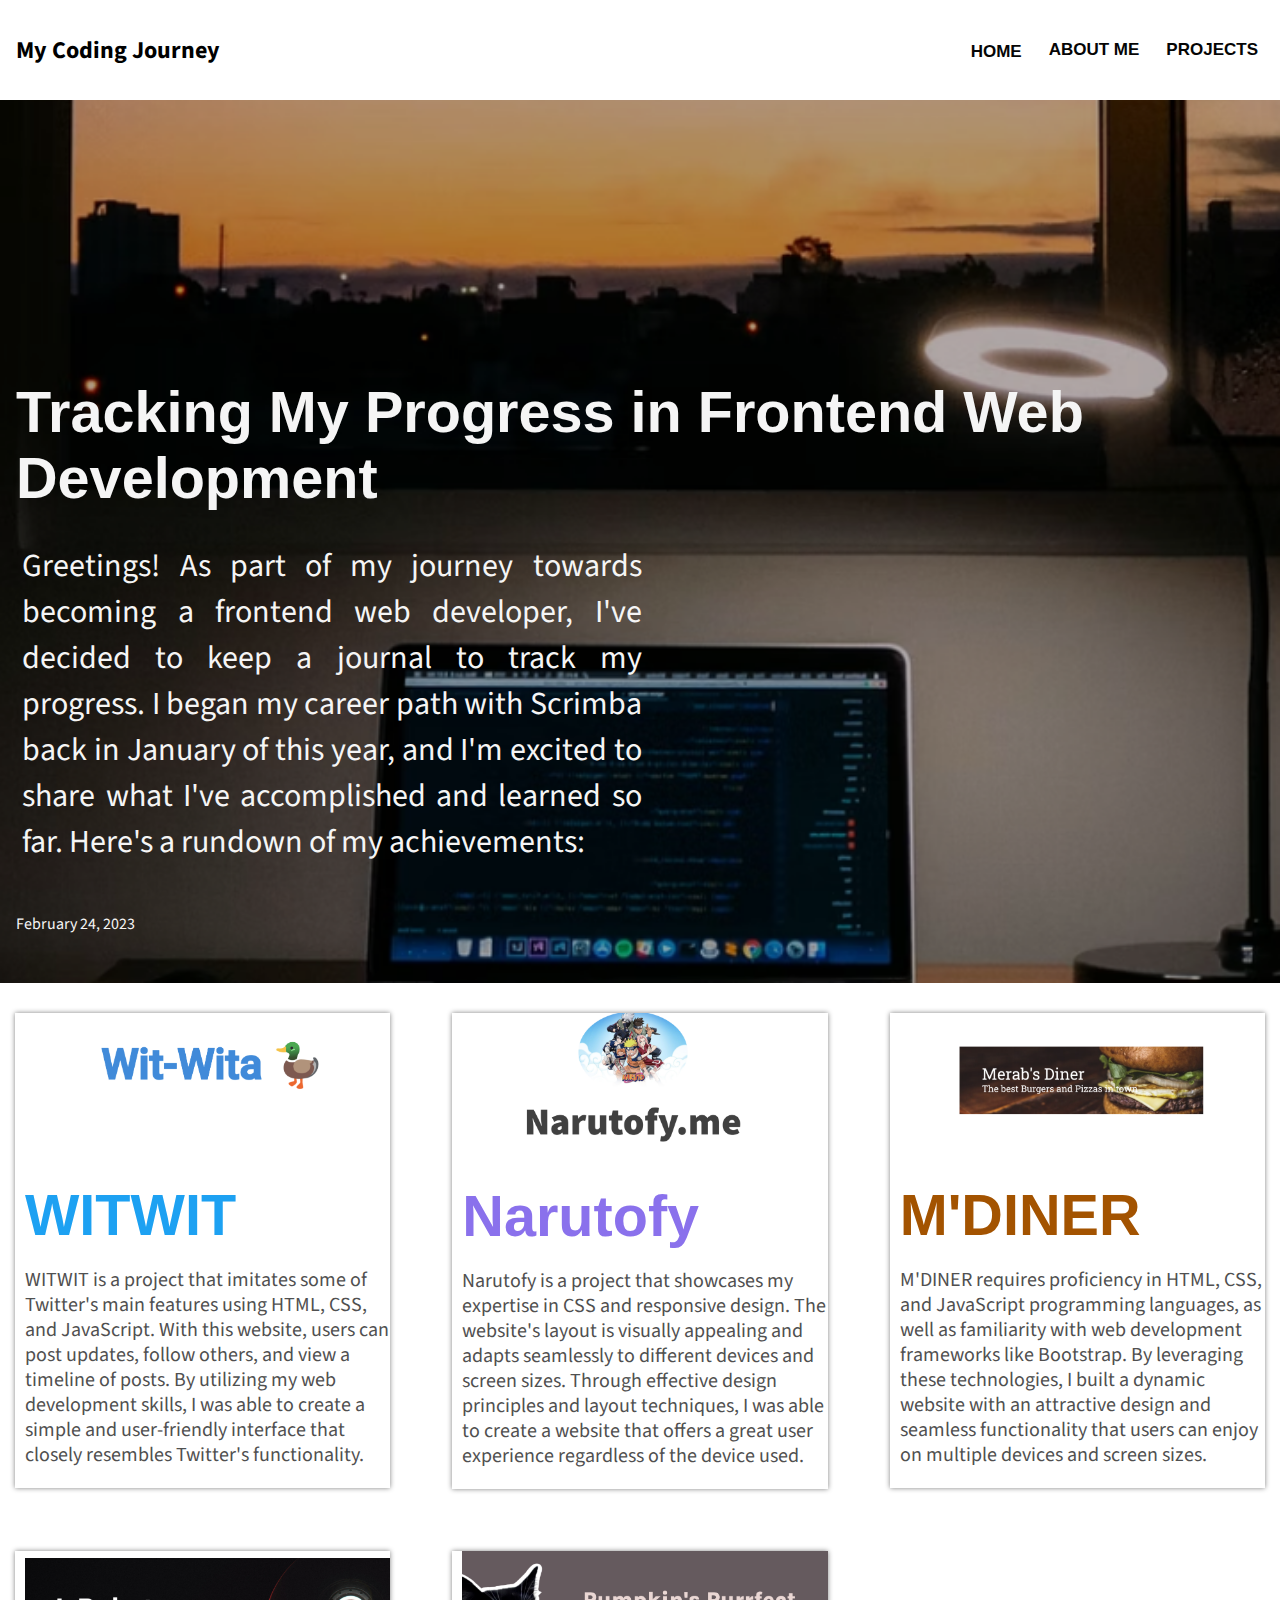
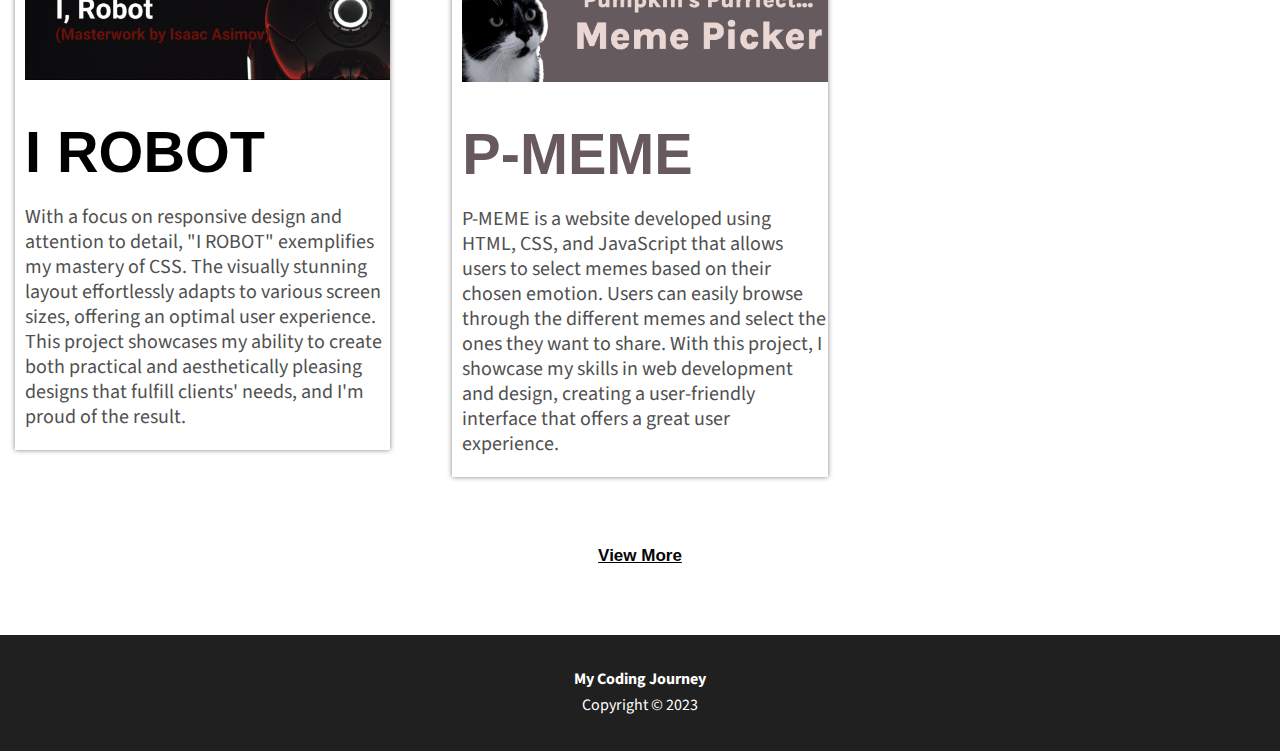
<file: index.html>
<!-- Start of HTML document -->
<!DOCTYPE html>
<html>

<head>
    <title>Mylearningnote</title> 
    <!-- Define viewport settings for responsive design -->
    <meta name="viewport" content= "width=device-width, initial-scale=1.0">
    <!-- Add Google Fonts to be used in the document -->
    <link rel="preconnect" href="https://fonts.googleapis.com">
    <link rel="preconnect" href="https://fonts.gstatic.com" crossorigin>
    <link href="https://fonts.googleapis.com/css2?family=Roboto+Slab&family=Source+Sans+Pro:ital,wght@0,600;0,700;0,900;1,400;1,600;1,700&display=swap" rel="stylesheet">
    <!-- Add custom CSS file for styling -->
    <link rel="stylesheet" href="style.css">
    <!-- Add Font Awesome CSS library from CDNJS -->
    <link rel="stylesheet" href="https://cdnjs.cloudflare.com/ajax/libs/font-awesome/6.4.0/css/all.min.css" integrity="sha512-iecdLmaskl7CVkqkXNQ/ZH/XLlvWZOJyj7Yy7tcenmpD1ypASozpmT/E0iPtmFIB46ZmdtAc9eNBvH0H/ZpiBw==" crossorigin="anonymous" referrerpolicy="no-referrer" />

</head>
<body>
    
<!-- Define the header section -->
<header >
   <!-- Add logo text with an icon -->
   <p class="logotext"> </i>My Coding <i class="fa-solid fa-laptop-code"></i> Journey</p>
   <!-- Add menu button and dropdown menu for navigation -->
   <div class="menu">
    <i class="fa-solid fa-bars " id="menubar" ></i>
      <div class="dropdownmenu" id="dropdownmenu">
        <button class="home" > <i class="fa-solid fa-house-user" ></i>  HOME</button>
        <button class="about" >ABOUT ME</button>
        <button class="projectsinnavbar" >PROJECTS</button>
      </div>

    </div>
   <!-- Add buttons for navigation -->
   <div class="btns">
    
    <button class="home"> <i class="fa-solid fa-house-user"></i>  HOME</button>
    <button class="about" >ABOUT ME</button>
    <button class="projectsinnavbar" >PROJECTS</button>
   </div>
</header>



<!-- Define the hero section -->
<main id="main">
<section class="hero" id="hero">
  <div class="hero-text">
    <h1>Tracking My Progress in Frontend Web Development</h1>
    <p class="greeting">Greetings! As part of my journey towards becoming a frontend web developer, I've decided to keep a journal to track my progress. I began my career path with Scrimba back in January of this year, and I'm excited to share what I've accomplished and learned so far.
      Here's a rundown of my achievements:</p>
    <p class="herotextdata">February 24, 2023</p>
  </div>

</section>

<section class="posts-section"> 
  <div class="n1-post num1">
    <div class="linkbtn">
      <button class="github golink"  id="git1" >GitHub</button>
      <button class="netlify golink"  id="net1" >Netlify</button>
    </div>
    <img src="images/blog1.png" alt="">
    <h1 class="blogheading">WITWIT</h1>
    <p class="bloginfo">WITWIT is a project that imitates some of Twitter's main features using HTML, CSS, and JavaScript. With this website, users can post updates, follow others, and view a timeline of posts.
       By utilizing my web development skills, I was able to create a simple and user-friendly interface that closely resembles Twitter's functionality.</p>
  </div>
  <div class="n1-post num2" id="post" >
    <div class="linkbtn" id="linkbtn">
      <button class="github golink " id="git2" >GitHub</button>
      <button class="netlify golink "id="net2" >netlify</button>
  </div>
    <img src="images/blog2.png" alt="">
    <h1 class="blog2header">Narutofy</h1>
    <p class="bloginfo num2info ">
      Narutofy is a project that showcases my expertise in CSS and responsive design. The website's layout is visually appealing and adapts 
      seamlessly to different devices and screen sizes. Through effective design principles and layout techniques, I was able to create a website 
      that offers a great user experience regardless of the device used.
    </p>
  </div>
  <div class="n1-post num3" id="post" >
    <div class="linkbtn" id="linkbtn">
      <button class="github golink " id="git3">GitHub</button>
      <button class="netlify golink "id="net3">netlify</button>
  </div>
<img  src="images/blog3.png" alt="">
<h1 class="blog3heading">M'DINER</h1>
<p class="bloginfo" >M'DINER requires proficiency in HTML, CSS, and JavaScript programming languages, as well as familiarity with web development 
  frameworks like Bootstrap. By leveraging these technologies, I built a dynamic website with an attractive design and seamless functionality that users
   can enjoy on multiple devices and screen sizes.
</p>
  </div>
  <div class="n1-post num4" id="post" >
    <div class="linkbtn" id="linkbtn">
      <button class="github golink " id="git4">GitHub</button>
      <button class="netlify golink "id="net4" >netlify</button>
  </div>
<img src="images/blog4.png" alt="">
<h1 class="blog4heading">I ROBOT</h1>
<p class="bloginfo num4info">
  With a focus on responsive design and attention to detail, "I ROBOT" exemplifies my mastery of CSS. The visually stunning 
  layout effortlessly adapts to various screen sizes, offering an optimal user experience. This project showcases my ability to 
  create both practical and aesthetically pleasing designs that fulfill clients' needs, and I'm proud of the result.
</p>

  </div>
  <div class="n1-post num5" id="post" >
    <div class="linkbtn" id="linkbtn">
      <button class="github golink " id="git5">GitHub</button>
      <button class="netlify golink " id="net5">netlify</button>
  </div>
    <img src="images/blog5.png" alt="">
    <h1 class="blog5heading">P-MEME</h1>
    <p class="bloginfo">
      P-MEME is a website developed using HTML, CSS, and JavaScript that allows users to select memes based on their chosen emotion. Users can easily browse through the different
       memes and select the ones they want to share. With this project, I showcase my skills in web development and design, creating a user-friendly interface that offers a great user experience.
    </p>
  </div>
  
 </section>
<section class="viewmore" >

  <button class="viewmorebtn" id="viewmore">View More</button>

</section>
</main>
<footer>
<p class="footinfo1" >
  My Coding Journey
</p>
<p class="footinfo2" >Copyright &#169 2023</p>
</footer>

<!-- Add custom JavaScript file for interactivity -->
<script src="index.js" type="module" ></script>
</body>


</html>
<!-- End of HTML document -->
</file>
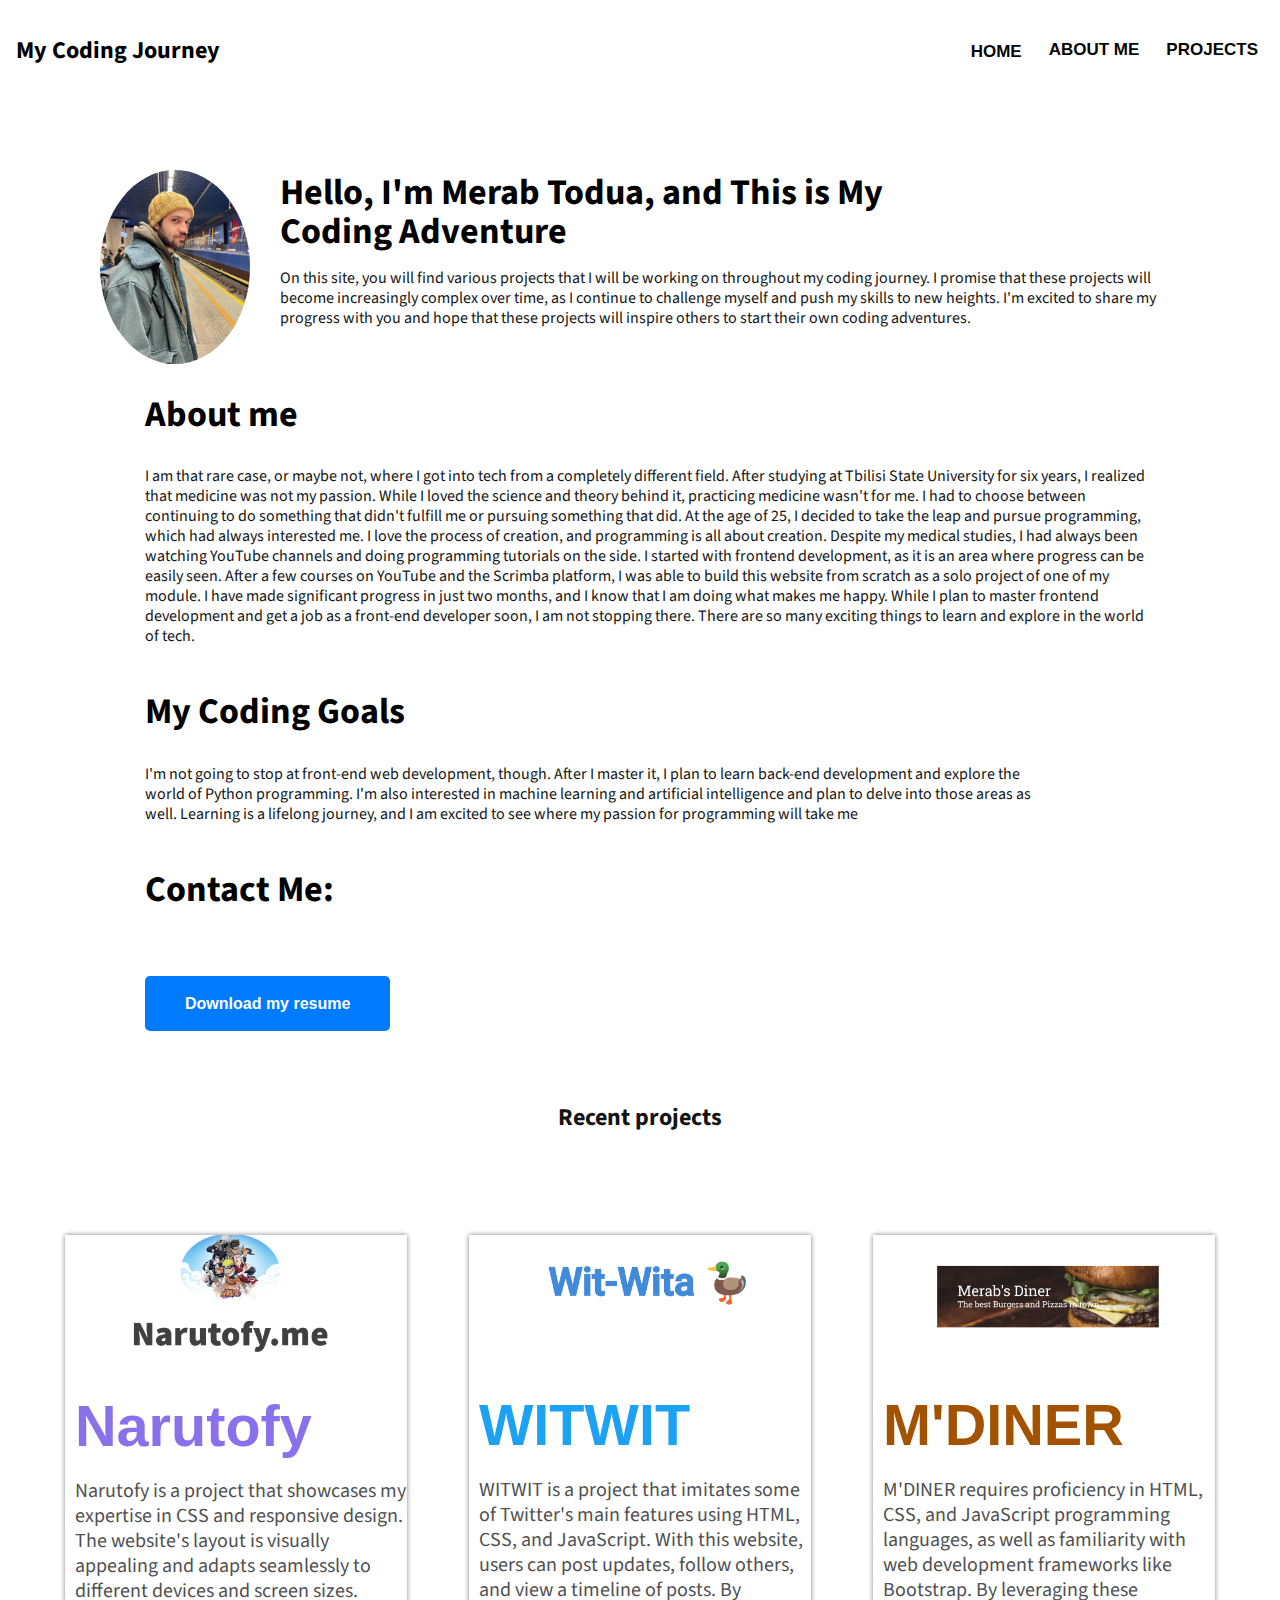
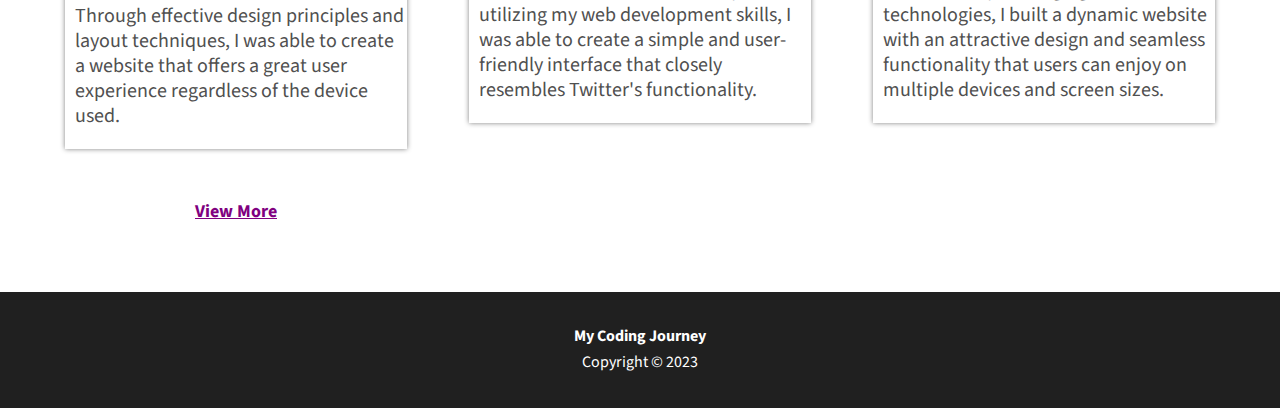
<file: aboutme.html>
<!-- Start of HTML document -->
<!DOCTYPE html>
<html>

<head>
    <title>Mylearningnote</title> 
    <!-- Define viewport settings for responsive design -->
    <meta name="viewport" content= "width=device-width, initial-scale=1.0">
    <!-- Add Google Fonts to be used in the document -->
    <link rel="preconnect" href="https://fonts.googleapis.com">
    <link rel="preconnect" href="https://fonts.gstatic.com" crossorigin>
    <link href="https://fonts.googleapis.com/css2?family=Roboto+Slab&family=Source+Sans+Pro:ital,wght@0,600;0,700;0,900;1,400;1,600;1,700&display=swap" rel="stylesheet">
    <!-- Add custom CSS file for styling -->
    <link rel="stylesheet" href="style.css">
    <!-- Add Font Awesome CSS library from CDNJS -->
    <link rel="stylesheet" href="https://cdnjs.cloudflare.com/ajax/libs/font-awesome/6.4.0/css/all.min.css" integrity="sha512-iecdLmaskl7CVkqkXNQ/ZH/XLlvWZOJyj7Yy7tcenmpD1ypASozpmT/E0iPtmFIB46ZmdtAc9eNBvH0H/ZpiBw==" crossorigin="anonymous" referrerpolicy="no-referrer" />

</head>
<body>
    
<!-- Define the header section -->
<header >
   <!-- Add logo text with an icon -->
   <p class="logotext"> </i>My Coding <i class="fa-solid fa-laptop-code"></i> Journey</p>
   <!-- Add menu button and dropdown menu for navigation -->
   <div class="menu">
    <i class="fa-solid fa-bars " id="menubar" ></i>
      <div class="dropdownmenu" id="dropdownmenu">
        <button class="home" > <i class="fa-solid fa-house-user" ></i>  HOME</button>
        <button class="about" >ABOUT ME</button>
        <button class="projectsinnavbar" >PROJECTS</button>
      </div>

    </div>
   <!-- Add buttons for navigation -->
   <div class="btns">
    
    <button class="home"> <i class="fa-solid fa-house-user"></i>  HOME</button>
    <button class="about" >ABOUT ME</button>
    <button class="projectsinnavbar" >PROJECTS</button>
   </div>
</header>

<section class="iamsection">
        <div class="hi" >
            <img src="images/profil.jpg" class="profilpic" alt="">
            <div class="hiinfo">
            <h1 class="hi-greeting">Hello, I'm Merab Todua, and This is My Coding Adventure</h1>
            <p class="whatwillyousee">On this site, you will find various projects that I will be working on throughout my coding journey. 
                I promise that these projects will become increasingly complex over time, as 
                I continue to challenge myself and push my skills to 
                new heights. I'm excited to share my progress with you and hope that these projects will inspire others to
                start their own coding adventures.</p>
        </div>
    </div>

    <div class="background" >
<h1 class="backgtoundheader">  About me  </h1>

<p class="backgroundinfo"> I am that rare case, or maybe not, where I got into tech from a completely different field. After studying 
    at Tbilisi State University for six years, I realized that medicine was not my passion. While I loved the science and 
    theory behind it, practicing medicine wasn't for me. I had to choose between continuing to do 
    something that didn't fulfill me or pursuing something that did. At the age of 25, I decided to take the leap and pursue programming, 
    which had always interested me. I love the process of creation, and programming is all about creation.
     Despite my medical studies, I had always been watching YouTube channels and doing programming tutorials on the side. I started with frontend development, as it is 
     an area where progress can be easily seen. After a few courses on 
     YouTube and the Scrimba platform, I was able to build this website from scratch as 
     a solo project of one of my module. I have made significant progress in just two months, and I know that I am doing what makes me happy. While I plan to master frontend development and get a job as a 
     front-end developer soon, I am not stopping there. 
     There are so many exciting things to learn and explore in the world of tech.
</p>

<h1 class="planheading" >My Coding Goals</h1>

<p class="myplans" >
    I'm not going to stop at front-end web development, though. After I master it, I plan to learn
     back-end development and explore the world of Python programming.
     I'm also interested in machine learning and artificial intelligence
     and plan to delve into those areas as well. Learning is a lifelong journey, and I am excited to see 
     where my passion for programming will take me
</p>

<h1 class="contacteheading">Contact Me:</h1>
<div class="contactemebtndiv" >
    <i class="fa-brands fa-facebook hover-effect" id="fcbtn" ></i>
    <i class="fa-brands fa-square-instagram hover-effect" id="instbtn"></i>
    <i class="fa-regular fa-envelope hover-effect " id="gmailbtn"></i>

</div>

<div class="download" >

<button class="downloadcv" id="download" >Download my resume</button>

</div>

    </div>
</section>


<div class="recentprojecttitle">
     <p class="recenttitle">Recent projects</p>  
    </div>

    <section class="recentprojects" >
        <div class="n1-post num2" id="post" >
            <div class="linkbtn" id="linkbtn">
              <button class="github golink " id="git2" >GitHub</button>
              <button class="netlify golink "id="net2" >netlify</button>
          </div>
            <img src="images/blog2.png" alt="">
            <h1 class="blog2header">Narutofy</h1>
            <p class="bloginfo num2info ">
              Narutofy is a project that showcases my expertise in CSS and responsive design. The website's layout is visually appealing and adapts 
              seamlessly to different devices and screen sizes. Through effective design principles and layout techniques, I was able to create a website 
              that offers a great user experience regardless of the device used.
            </p>
          </div>
          <div class="n1-post num1">
            <div class="linkbtn">
              <button class="github golink"  id="git1" >GitHub</button>
              <button class="netlify golink"  id="net1" >Netlify</button>
            </div>
            <img src="images/blog1.png" alt="">
            <h1 class="blogheading">WITWIT</h1>
            <p class="bloginfo">WITWIT is a project that imitates some of Twitter's main features using HTML, CSS, and JavaScript. With this website, users can post updates, follow others, and view a timeline of posts.
               By utilizing my web development skills, I was able to create a simple and user-friendly interface that closely resembles Twitter's functionality.</p>
          </div>
          <div class="n1-post num3" id="post" >
            <div class="linkbtn" id="linkbtn">
              <button class="github golink " id="git3">GitHub</button>
              <button class="netlify golink "id="net3">netlify</button>
          </div>
        <img  src="images/blog3.png" alt="">
        <h1 class="blog3heading">M'DINER</h1>
        <p class="bloginfo" >M'DINER requires proficiency in HTML, CSS, and JavaScript programming languages, as well as familiarity with web development 
          frameworks like Bootstrap. By leveraging these technologies, I built a dynamic website with an attractive design and seamless functionality that users
           can enjoy on multiple devices and screen sizes.
        </p>
          </div>

          <p class="viewmorebtn viewmorebtnaboutme" id="viewmore">View More</p>
    </section>


<footer>
<p class="footinfo1" >
  My Coding Journey
</p>
<p class="footinfo2" >Copyright &#169 2023</p>
</footer>

<!-- Add custom JavaScript file for interactivity -->
<script src="index.js" type="module" ></script>
</body>


</html>
<!-- End of HTML document -->
</file>
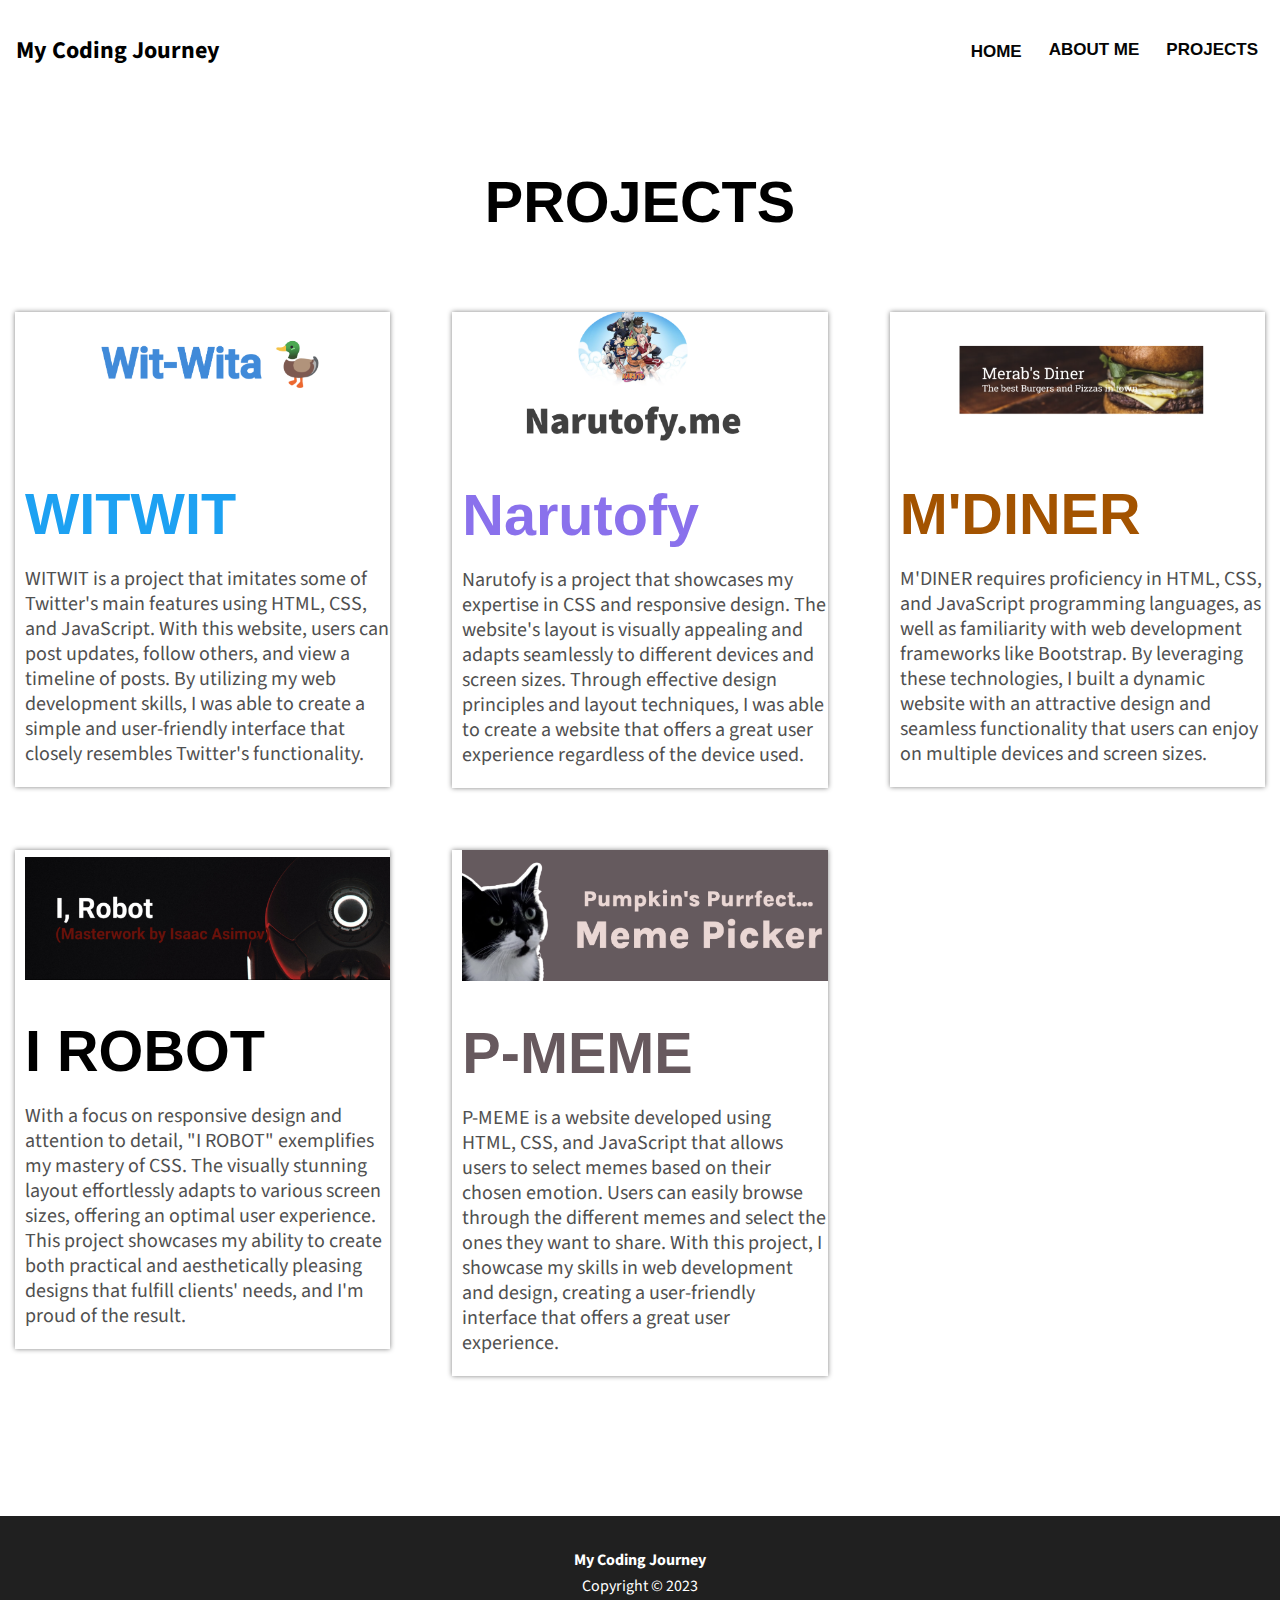
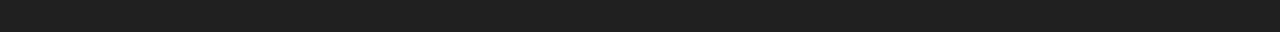
<file: project.html>
<!DOCTYPE html>
<html>

<head>
    <title>Mylearningnote</title> 
    <!-- Define viewport settings for responsive design -->
    <meta name="viewport" content= "width=device-width, initial-scale=1.0">
    <!-- Add Google Fonts to be used in the document -->
    <link rel="preconnect" href="https://fonts.googleapis.com">
    <link rel="preconnect" href="https://fonts.gstatic.com" crossorigin>
    <link href="https://fonts.googleapis.com/css2?family=Roboto+Slab&family=Source+Sans+Pro:ital,wght@0,600;0,700;0,900;1,400;1,600;1,700&display=swap" rel="stylesheet">
    <!-- Add custom CSS file for styling -->
    <link rel="stylesheet" href="style.css">
    <!-- Add Font Awesome CSS library from CDNJS -->
    <link rel="stylesheet" href="https://cdnjs.cloudflare.com/ajax/libs/font-awesome/6.4.0/css/all.min.css" integrity="sha512-iecdLmaskl7CVkqkXNQ/ZH/XLlvWZOJyj7Yy7tcenmpD1ypASozpmT/E0iPtmFIB46ZmdtAc9eNBvH0H/ZpiBw==" crossorigin="anonymous" referrerpolicy="no-referrer" />

</head>
<body>
    
<!-- Define the header section -->
<header >
   <!-- Add logo text with an icon -->
   <p class="logotext"> </i>My Coding <i class="fa-solid fa-laptop-code"></i> Journey</p>
   <!-- Add menu button and dropdown menu for navigation -->
   <div class="menu">
    <i class="fa-solid fa-bars " id="menubar" ></i>
      <div class="dropdownmenu" id="dropdownmenu">
        <button class="home" > <i class="fa-solid fa-house-user" ></i>  HOME</button>
        <button class="about" >ABOUT ME</button>
        <button class="projectsinnavbar" >PROJECTS</button>
      </div>

    </div>
   <!-- Add buttons for navigation -->
   <div class="btns">
    
    <button class="home"> <i class="fa-solid fa-house-user"></i>  HOME</button>
    <button class="about" >ABOUT ME</button>
    <button class="projectsinnavbar" >PROJECTS</button>
   </div>
</header>



<!-- Define the hero section -->

<div class="projecttag" >
<h1>PROJECTs</h1>

</div>
        
<section class="posts-section"> 
  <div class="n1-post num1">
    <div class="linkbtn">
      <button class="github golink"  id="git1" >GitHub</button>
      <button class="netlify golink"  id="net1" >Netlify</button>
    </div>
    <img src="images/blog1.png" alt="">
    <h1 class="blogheading">WITWIT</h1>
    <p class="bloginfo">WITWIT is a project that imitates some of Twitter's main features using HTML, CSS, and JavaScript. With this website, users can post updates, follow others, and view a timeline of posts.
       By utilizing my web development skills, I was able to create a simple and user-friendly interface that closely resembles Twitter's functionality.</p>
  </div>
  <div class="n1-post num2" id="post" >
    <div class="linkbtn" id="linkbtn">
      <button class="github golink " id="git2" >GitHub</button>
      <button class="netlify golink "id="net2" >netlify</button>
  </div>
    <img src="images/blog2.png" alt="">
    <h1 class="blog2header">Narutofy</h1>
    <p class="bloginfo num2info ">
      Narutofy is a project that showcases my expertise in CSS and responsive design. The website's layout is visually appealing and adapts 
      seamlessly to different devices and screen sizes. Through effective design principles and layout techniques, I was able to create a website 
      that offers a great user experience regardless of the device used.
    </p>
  </div>
  <div class="n1-post num3" id="post" >
    <div class="linkbtn" id="linkbtn">
      <button class="github golink " id="git3">GitHub</button>
      <button class="netlify golink "id="net3">netlify</button>
  </div>
<img  src="images/blog3.png" alt="">
<h1 class="blog3heading">M'DINER</h1>
<p class="bloginfo" >M'DINER requires proficiency in HTML, CSS, and JavaScript programming languages, as well as familiarity with web development 
  frameworks like Bootstrap. By leveraging these technologies, I built a dynamic website with an attractive design and seamless functionality that users
   can enjoy on multiple devices and screen sizes.
</p>
  </div>
  <div class="n1-post num4" id="post" >
    <div class="linkbtn" id="linkbtn">
      <button class="github golink " id="git4">GitHub</button>
      <button class="netlify golink "id="net4" >netlify</button>
  </div>
<img src="images/blog4.png" alt="">
<h1 class="blog4heading">I ROBOT</h1>
<p class="bloginfo num4info">
  With a focus on responsive design and attention to detail, "I ROBOT" exemplifies my mastery of CSS. The visually stunning 
  layout effortlessly adapts to various screen sizes, offering an optimal user experience. This project showcases my ability to 
  create both practical and aesthetically pleasing designs that fulfill clients' needs, and I'm proud of the result.
</p>

  </div>
  <div class="n1-post num5" id="post" >
    <div class="linkbtn" id="linkbtn">
      <button class="github golink " id="git5">GitHub</button>
      <button class="netlify golink " id="net5">netlify</button>
  </div>
    <img src="images/blog5.png" alt="">
    <h1 class="blog5heading">P-MEME</h1>
    <p class="bloginfo">
      P-MEME is a website developed using HTML, CSS, and JavaScript that allows users to select memes based on their chosen emotion. Users can easily browse through the different
       memes and select the ones they want to share. With this project, I showcase my skills in web development and design, creating a user-friendly interface that offers a great user experience.
    </p>
  </div>
  
 </section>

 <section class="viewmore" >

 
  
 </section>


<footer>
<p class="footinfo1" >
  My Coding Journey
</p>
<p class="footinfo2" >Copyright &#169 2023</p>
</footer>
<!-- Add custom JavaScript file for interactivity -->
<script src="index.js" type="module" ></script>
</body>

</html>
<!-- End of HTML document -->
</file>
<file: style.css>
/* Set box-sizing to border-box for all elements */
*, *::before, *::after {
  box-sizing: border-box;
}

/* Set grid layout for body element */
body {
  margin: 0;
  padding: 0;
  font-family: 'Source Sans Pro';
  cursor: pointer;
}

/* Set max-width to 100% for all media elements */
img, picture, svg, video {
  display: block;
  max-width: 100%;
}

/* Assign grid areas to the different sections */

/* Style the header section */
header {
  display: flex;
  justify-content: space-between;
  align-items: center; 
  font-family: 'Amatic SC', sans-serif;
  margin: auto;
  padding: .5em 1em;
  color: #fcf3f5;
  background-color: rgb(255, 255, 255);
}

/* Style the menu button */
button {
  width: max-content;
  border: none;
  background-color: rgb(255, 255, 255);
  font-weight: 600;
  line-height: 0.9375em;
  color: rgb(5, 5, 5);
  cursor: pointer;
  font-size: 1.0625rem;
  transition: all 0.15s ease;
  transition: scale 0.15s;
}

/* Style the menu dropdown */
.menu {
  display: none;
  justify-self: flex-end;
  align-self: center;
  gap: 0.9375em;
  transition: scale 0.15s;
}

/* Style the menu button on hover */
button:hover {
  scale: 1.2;
}

/* Style the buttons in the header section */
.btns {
  display: flex;
  justify-self: flex-end;
  gap: 0.9375em;
}

/* Style the font awesome icons */
.fa-solid {
  font-size: 1.5625rem;
  color: rgb(30, 86, 158);
}

.fa-house-user {
  padding-bottom: 8px;
  color: rgb(0, 0, 0);
  padding-right: 0;
}

.fa-bars {
  color: rgb(0, 0, 0);
  cursor: pointer;
}

/* Style the menu icon on hover */
.fa-bars:hover {
  opacity: 0.7;
}

/* Style the logo text */
.logotext {
  font-size: 1.5rem;
  font-family: 'Source Sans Pro';
  font-weight: bolder;
  color: rgb(0, 0, 0);
  cursor: pointer;
}

/* Style the dropdown menu */
.dropdownmenu {
  display: none;
  position: absolute;
  flex-direction: column;
  gap: 0.625em;
  margin-top: 1.875em;
  margin-left: -5.3125em;
  height: 9.375em;
  width: 9.375em;
  border-radius: 0.3125em;
  box-shadow: 0px 0px 6px 2px #666;
  background-color:  rgb(255, 255, 255);
  justify-content: center;
  align-items: center;
  color: whitesmoke;
  z-index: 1;
}

/* Style the hero section */
.hero {
  background: url('images/blog-image-hero.png');
  background-size: cover;
  background-position: bottom;
  color: whitesmoke;   
}



/* Styles for hero text section */
.hero-text{
  text-align: justify;
  padding: 5em 0.5em 1em;
}

/* Styles for main heading */
h1{
  font-size: clamp(2.6rem, 4.5vw, 5.7rem);
  margin-bottom: 0.1em;
  text-align: left;
  font-family: 'Amatic SC', sans-serif;
}

/* Styles for greeting section */
.greeting {
  padding: 0 0.2em 0.5em 0.2em; 
  font-size: clamp(1rem, 2.5vw, 2rem); 
}

/* Media query for larger screens */
@media (min-width: 42.1875em) {
  /* Styles for hero text section */
  .hero-text {
      padding: 15em 0 2em 1em;
  }

  /* Styles for main heading */
  h1 {
      margin-bottom: 0.3em;
  }

  /* Styles for greeting section */
  .greeting {
      width: 50%;
  }
}

/* Media query for smaller screens */
@media (max-width: 43.75em) {
  /* Hide the buttons */
  .btns {
      display: none;
  }

  /* Show the menu icon */
  .menu {
      display: flex;
  }
}

/* Styles for posts section */
.posts-section {
  display: grid;
  grid-template-columns: repeat(auto-fill, minmax(23rem, 1fr));
  grid-gap: 2em;
}

/* Styles for individual post */
.n1-post {
  position: relative; 
  margin-top: 1.875em;
  margin-left: 0.9375em;
  margin-right: 0.9375em;
  cursor: pointer;
  box-shadow: 0px 0px 0.3125em gray;
  padding-left: 0.625em;
  transition: opacity 0.15s;
  align-items: center;
  height: min-content;
}

/* Styles for individual post when hovered */
.n1-post:hover {
  opacity: 0.7;
}

/* Styles for blog info */
.bloginfo {
  font-family: 'Source Sans Pro';
  font-style: normal;
  font-weight: 400;
  font-size: 1.25rem;
  line-height: 125%;
  color: #505050;
}

/* Styles for blog heading */
.blogheading {
  color: #1da1f2;
}

/* Styles for second blog heading */
.blog2header {
  color: #8a71ec;
  
}

/* Styles for third blog heading */
.blog3heading {
  color: #a35300;
}

/* Styles for fifth blog heading */
.blog5heading {
  color: #67595e;
}

.num4{

padding-top: 7px;

}


/* Styles for link buttons */
.linkbtn {
  display: none; 
  margin-top: 15.9375em;
  margin-left: 8.125em;
  position: absolute;
  gap: 0.125em;
  transition: display 0.15s;
}

/* Styles for Github link button */
.github {
  background-color: black;
  color: white;
  border: none;
  padding: 0.625em;
  border-radius: 0.5rem;
}

/* Styles for Netlify link button */
.netlify {
  background-color: #00b5b2;
  color: #002b29;
  border: none;
  padding: 0.625em;
  border-radius: 0.5rem

}



/* view More  */

.viewmore{
  display: flex;
  justify-content: center;
  align-items:center ;
  padding: 4.375rem; /* 70px converted to rem */
  text-decoration: underline;
}

/* footer */

footer{
  display: flex;
  flex-direction: column;
  justify-content: center;
  align-items: center;
  background-color:#202020;
  color: white;
  padding: 1.25rem; /* 20px converted to rem */
}

.footinfo1{
  margin-bottom: 0;
  line-height: 1.082; /* 108.2% converted to em */
  font-family: 'Source Sans Pro';
  font-style: normal;
  font-weight: 700;
}

.footinfo2{
  font-family: 'Source Sans Pro';
  font-style: normal;
  font-weight: 400;
  margin-top: 0.4375rem; /* 7px converted to rem */
  line-height: 1.25; /* 125% converted to em */
}

/* project page */

.projecttag{
  display: flex;
  justify-content: center;
  padding: 1.875rem; /* 30px converted to rem */
  color: black;
  text-transform: uppercase;
  font-family: inherit;
  font-weight: bolder;
}

/* About me page */

.iamsection{
  display: grid;
  grid-template-rows: 1fr ;
  padding: 3.125rem; /* 50px converted to rem */
}

.hi{
  display: grid;
  grid-template-columns: 9.375rem 1fr; /* 150px converted to rem */
  padding-left: 3.125rem; /* 50px converted to rem */
  gap: 1.875rem; /* 30px converted to rem */
  align-self: end;
}

.profilpic{
  width: 9.375rem; /* 150px converted to rem */
  border-radius: 50%;
  margin-top: 1.25rem; /* 20px converted to rem */
}

.hi-greeting{
  font-family: 'Source Sans Pro';
  font-style: normal;
  font-weight: 700;
  font-size: 2.25rem; /* 36px converted to rem */
  line-height: 1.082; /* 108.2% converted to em */
  max-width: 43.75rem; /* 700px converted to rem */
}

.whatwillyousee{
  font-family: 'Source Sans Pro';
  font-style: normal;
  font-weight: 400;
  font-size: 1rem; /* 16px converted to rem */
  line-height: 1.25; /* 20px converted to em */
  color: #151515;
  max-width: 56.25rem; /* 900px converted to rem */
}

.background{
  display: grid;
  grid-template: 1fr;
  padding-top: 0;
  padding-left: 5.9375rem; /* 95px converted to rem */
}

.backgtoundheader{
  font-family: 'Source Sans Pro';
  font-style: normal;
  font-weight: 700;
  font-size: 2.25rem; /* 36px converted to rem */
}

.backgroundinfo{
  font-family: 'Source Sans Pro';
  font-style: normal;
  font-weight: 400;
  font-size: 1rem; /* 16px converted to rem */
  line-height: 1.25rem;
  color: #151515;
  max-width: 62.5rem; /* equivalent to 1000px */
}

.planheading {
  font-family: 'Source Sans Pro';
  font-style: normal;
  font-weight: 700;
  font-size: 2.25rem; /* equivalent to 36px */
}

.myplans {
  font-family: 'Source Sans Pro';
  font-style: normal;
  font-weight: 400;
  font-size: 1rem;
  line-height: 1.25rem;
  color: #151515;
  max-width: 56.25rem; /* equivalent to 900px */
}

@media (max-width: 43.75em) {
  .hi {
    display: grid;
    grid-template-columns: 1fr;
    justify-content: center;
    align-items: center;
  }

  .profilpic {
    margin-bottom: 0;
  }

  .hi-greeting {
    margin-top: 0;
  }

  .background {
    padding-left: 3.125em; /* equivalent to 50px */
  }
}

/* recent projects */

.recentprojecttitle {
  display: flex;
  justify-content: center;
}

.recenttitle {
  font-family: 'Source Sans Pro';
  font-style: normal;
  font-weight: 700;
  font-size: 1.5rem; /* equivalent to 24px */
  line-height: 1.082;
  text-align: center;
  color: #141414;
}

.recentprojects {
  display: grid;
  grid-template-columns: repeat(auto-fill, minmax(23rem, 1fr));
  grid-gap: 2rem;
  padding: 3.125rem; /* equivalent to 50px */
}

.viewmorebtnaboutme {
  justify-self: center;
  align-self: center;
  text-decoration: underline;
  font-size: 1.125rem; /* equivalent to 18px */
  font-weight: 700;
  color: purple;
}

.viewmorebtnaboutme:hover {
  transform: scale(1.2);
}

.contacteheading {
  font-family: 'Source Sans Pro';
  font-style: normal;
  font-weight: 700;
  font-size: 2.25rem; /* equivalent to 36px */
}

.contactemebtndiv {
  display: flex;
  flex-direction: row;
  gap: 1.25em;
}

.fa-facebook,
.fa-square-instagram,
.fa-envelope {
  font-size: 2.5em; /* equivalent to 40px */
  transition: transform 0.15s;
}

.hover-effect:hover {
  transform: scale(1.2);
}

.downloadcv {
  margin-top: 3.125rem; /* equivalent to 50px */
  padding: 1.25rem 2.5rem;
  background-color: #007bff;
  color: #fff;
  border: none;
  border-radius: 0.3125rem; /* equivalent to 5px */
  font-size: 1rem;
}

.downloadcv:hover {
  background-color: #0062cc;
  cursor: pointer;
}
</file>
